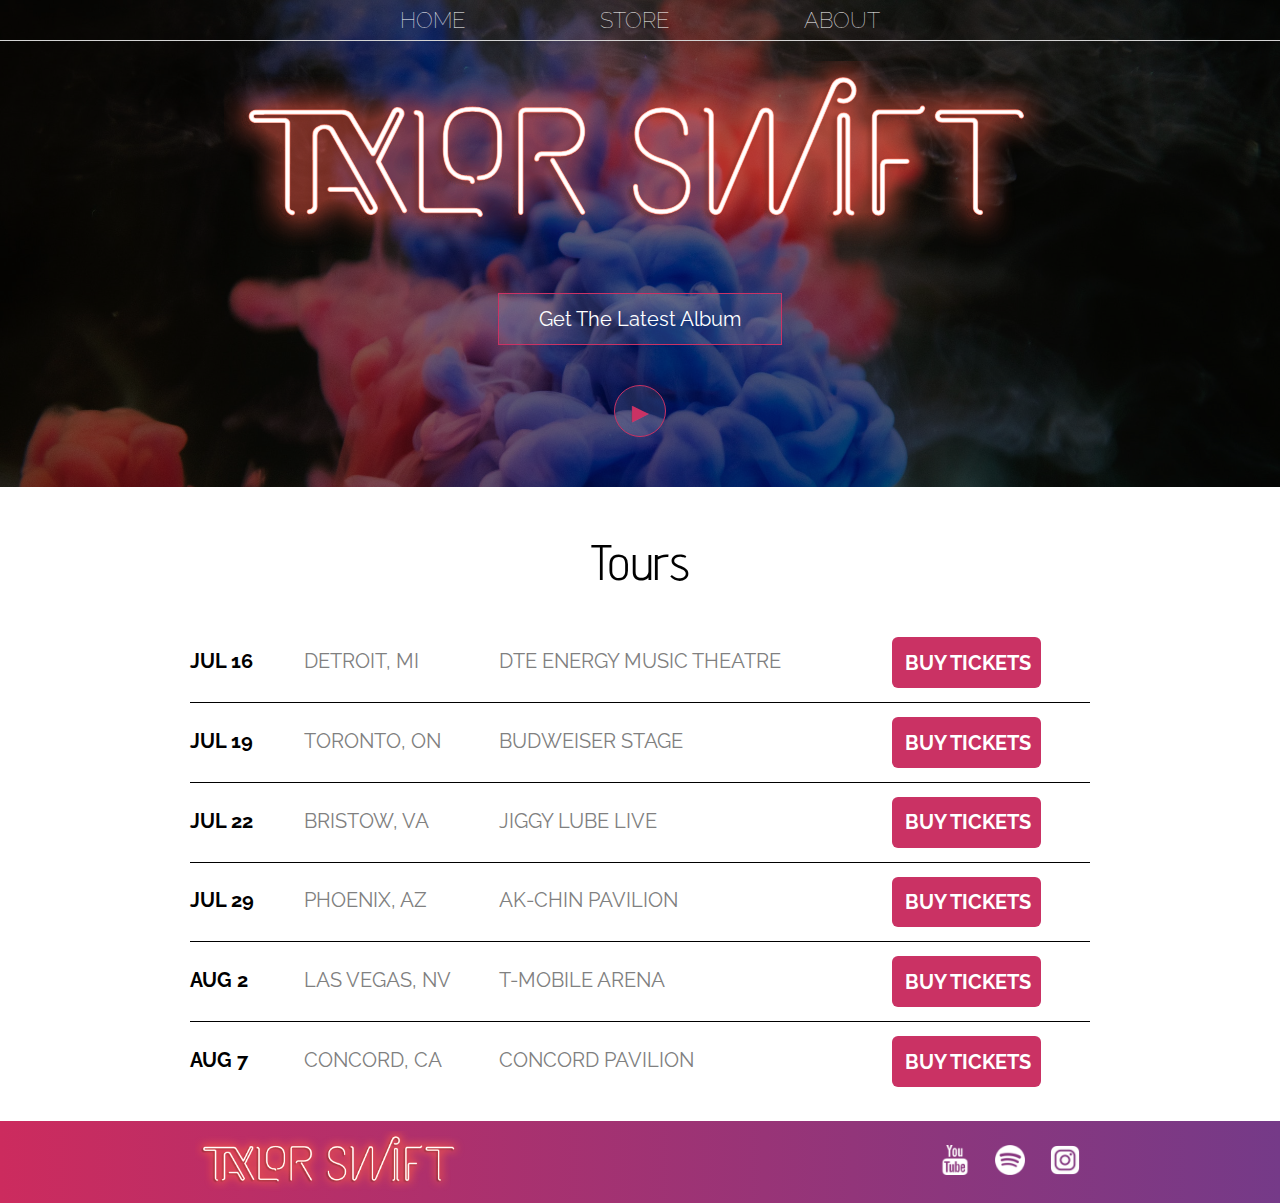
<file: index.html>
<!DOCTYPE html>
<html lang="en">
	<head>
		<meta charset="utf-8" />
		<meta http-equiv="X-UA-Compatible" content="IE=edge" />
		<title>Taylor Swift</title>
		<meta name="description" content="You'll read this when you find this result in google search" />
		<meta name="viewport" content="width=device-width, initial-scale=1" />
		<link rel="stylesheet" href="reset.css" />
		<link rel="stylesheet" href="styles.css" />
	</head>

	<body>
		<header class="main-header">
			<nav class="nav main-nav">
				<ul>
					<li><a href="index.html">HOME</a></li>
					<li><a href="store.html">STORE</a></li>
					<li><a href="about.html">ABOUT</a></li>
				</ul>
			</nav>

			<!-- <h1 class="band-name band-name-large">Taylor Swift</h1> -->
			<div class="band-logo"><img src="res/images/ts_logo.png"></img></div>

			<div class="container">
				<button class="btn btn-header" type="button">Get The Latest Album</button>
			</div>

			<button class="btn btn-header btn-play" type="button">&#9658;</button>
		</header>

		<section class="container content-section">
			<h2 class="section-header">Tours</h2>
			<div>
				<div class="tour-row">
					<strong class="tour-item tour-date">JUL 16</strong>
					<!-- NOTE: &nbsp;&nbsp;&nbsp;&nbsp; No longer needed as we now use CSS to style-->
					<span class="tour-item tour-city">DETROIT, MI</span>
					<span class="tour-item tour-arena">DTE ENERGY MUSIC THEATRE</span>
					<button class="tour-item tour-btn btn btn-primary" type="button">BUY TICKETS</button>
				</div>
				<div class="tour-row">
					<strong class="tour-item tour-date">JUL 19</strong>

					<span class="tour-item tour-city">TORONTO, ON</span>

					<span class="tour-item tour-arena">BUDWEISER STAGE</span>

					<button class="tour-item tour-btn btn btn-primary" type="button">BUY TICKETS</button>
				</div>
				<div class="tour-row">
					<strong class="tour-item tour-date">JUL 22</strong>

					<span class="tour-item tour-city">BRISTOW, VA</span>

					<span class="tour-item tour-arena">JIGGY LUBE LIVE</span>

					<button class="tour-item tour-btn btn btn-primary" type="button">BUY TICKETS</button>
				</div>
				<div class="tour-row">
					<strong class="tour-item tour-date">JUL 29</strong>

					<span class="tour-item tour-city">PHOENIX, AZ</span>

					<span class="tour-item tour-arena">AK-CHIN PAVILION</span>

					<button class="tour-item tour-btn btn btn-primary" type="button">BUY TICKETS</button>
				</div>
				<div class="tour-row">
					<strong class="tour-item tour-date">AUG 2</strong>

					<span class="tour-item tour-city">LAS VEGAS, NV</span>

					<span class="tour-item tour-arena">T-MOBILE ARENA</span>

					<button class="tour-item tour-btn btn btn-primary" type="button">BUY TICKETS</button>
				</div>
				<div class="tour-row">
					<strong class="tour-item tour-date">AUG 7</strong>

					<span class="tour-item tour-city">CONCORD, CA</span>

					<span class="tour-item tour-arena">CONCORD PAVILION</span>

					<button class="tour-item tour-btn btn btn-primary" type="button">BUY TICKETS</button>
				</div>
			</div>
		</section>

		<footer class="main-footer">
			<div class="container main-footer-container">
				<!-- <h3 class="band-name">Taylor Swift</h3> -->
				<img class="band-logo" src="res/images/ts_logo.png"></img>
				<ul class="nav footer-nav">
					<li>
						<a href="https://www.youtube.com/channel/UCqECaJ8Gagnn7YCbPEzWH6g" target="_blank">
							<img src="res/images/youtube-icon.png" width="50">
						</a>
					</li>
					<li>
						<a href="https://open.spotify.com/artist/06HL4z0CvFAxyc27GXpf02" target="_blank">
							<img src="res/images/spotify-icon.png" width="50">
						</a>
					</li>
					<li>
						<a href="https://www.instagram.com/taylorswift/?hl=en" target="_blank">
							<img src="res/images/instagram-icon.png" width="50">
						</a>
					</li>
				</ul>
			</div>
		</footer>

		<script src="" async defer></script>
	</body>
</html>
</file>
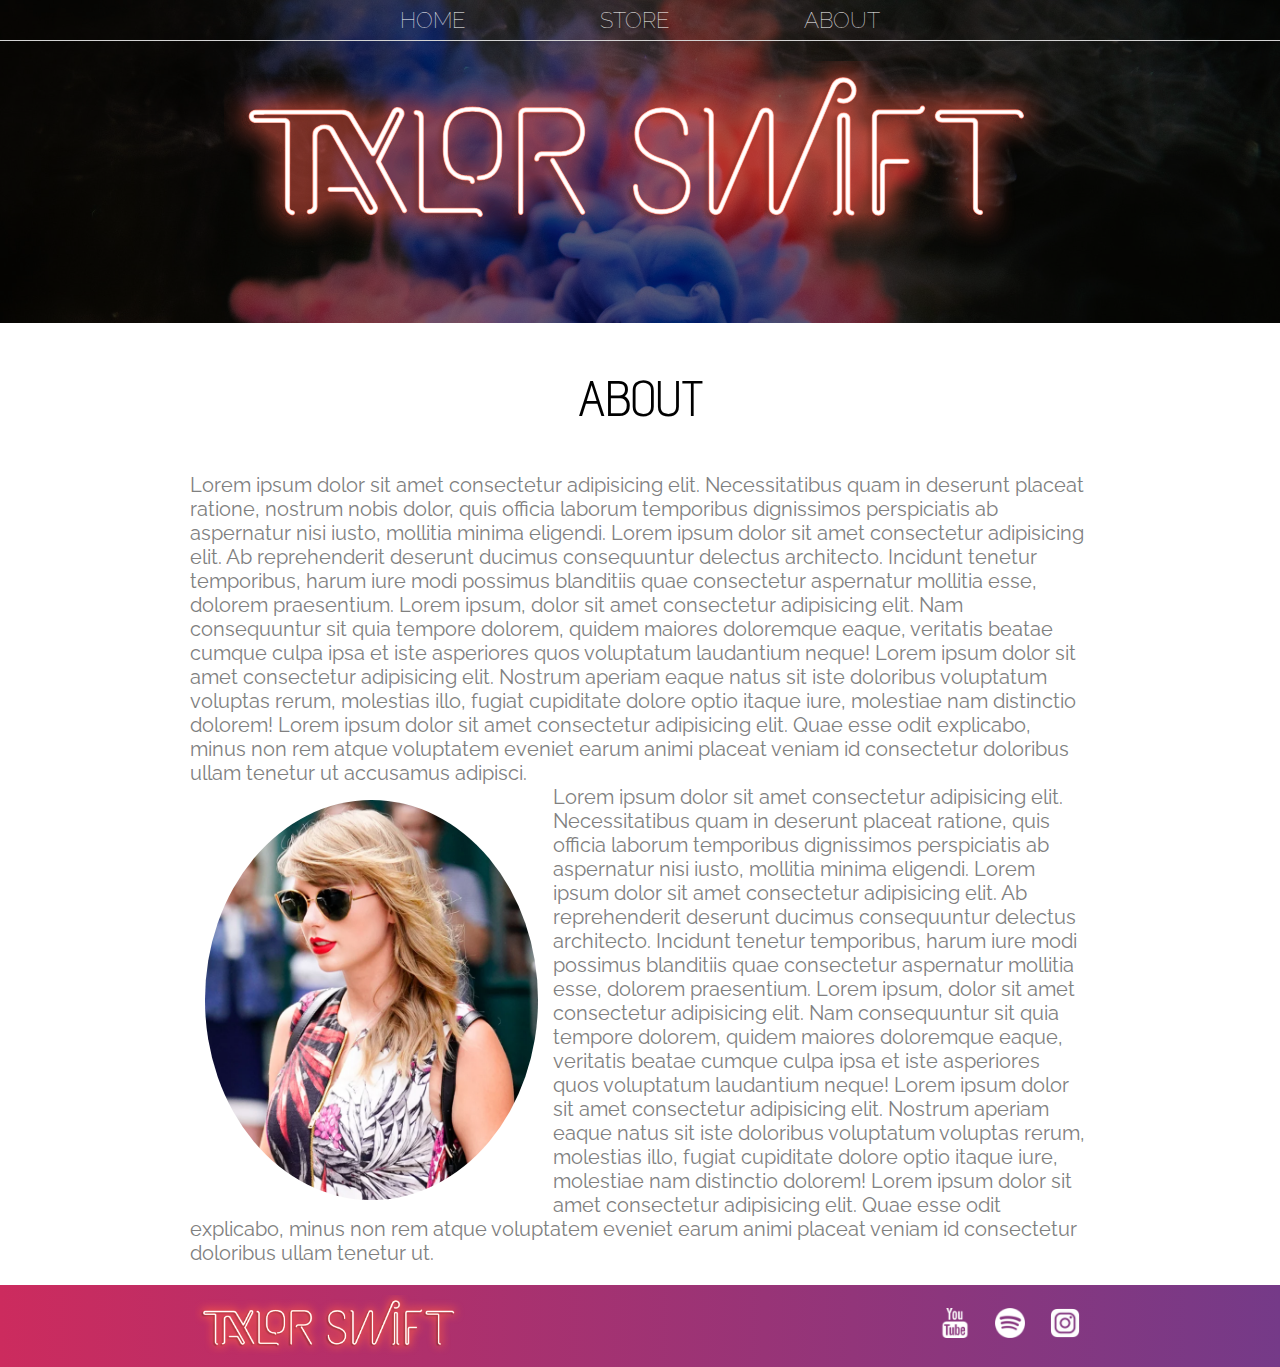
<file: about.html>
<!DOCTYPE html>
<html lang="en">
	<head>
		<meta charset="utf-8" />
		<meta http-equiv="X-UA-Compatible" content="IE=edge" />
		<title>Taylor Swift | About</title>
		<meta name="description" content="You'll read this when you find this result in google search" />
		<meta name="viewport" content="width=device-width, initial-scale=1" />
		<link rel="stylesheet" href="reset.css" />
		<link rel="stylesheet" href="styles.css" />
	</head>

	<body>
		<header class="main-header">
			<nav class="nav main-nav">
				<ul>
					<li><a href="index.html">HOME</a></li>
					<li><a href="store.html">STORE</a></li>
					<li><a href="about.html">ABOUT</a></li>
				</ul>
			</nav>

			<!-- <h1 class="band-name band-name-large">Taylor Swift</h1> -->
			<div class="band-logo"><img src="res/images/ts_logo.png"></img></div>
		</header>
		<section class="content-section container">
			<h2 class="section-header">ABOUT</h2>
			<p>Lorem ipsum dolor sit amet consectetur adipisicing elit. Necessitatibus quam in deserunt placeat ratione, nostrum nobis dolor, 
				quis officia laborum temporibus dignissimos perspiciatis ab aspernatur nisi iusto, mollitia minima eligendi. Lorem ipsum dolor 
				sit amet consectetur adipisicing elit. Ab reprehenderit deserunt ducimus consequuntur delectus architecto. Incidunt tenetur 
				temporibus, harum iure modi possimus blanditiis quae consectetur aspernatur mollitia esse, dolorem praesentium. Lorem ipsum, 
				dolor sit amet consectetur adipisicing elit. Nam consequuntur sit quia tempore dolorem, quidem maiores doloremque eaque, 
				veritatis beatae cumque culpa ipsa et iste asperiores quos voluptatum laudantium neque! Lorem ipsum dolor sit amet consectetur 
				adipisicing elit. Nostrum aperiam eaque natus sit iste doloribus voluptatum voluptas rerum, molestias illo, fugiat cupiditate 
				dolore optio itaque iure, molestiae nam distinctio dolorem! Lorem ipsum dolor sit amet consectetur adipisicing elit. Quae esse 
				odit explicabo, minus non rem atque voluptatem eveniet earum animi placeat veniam id consectetur doloribus ullam tenetur ut 
				accusamus adipisci.
			</p>
			 
			<img class="about-band-image" src="res/images/taylor-swift-revealed-the-name-2171055.webp" alt="Taylor Swift">
			
			<p>
				Lorem ipsum dolor sit amet consectetur adipisicing elit. Necessitatibus quam in deserunt placeat ratione, 
				quis officia laborum temporibus dignissimos perspiciatis ab aspernatur nisi iusto, mollitia minima eligendi. Lorem ipsum dolor 
				sit amet consectetur adipisicing elit. Ab reprehenderit deserunt ducimus consequuntur delectus architecto. Incidunt tenetur 
				temporibus, harum iure modi possimus blanditiis quae consectetur aspernatur mollitia esse, dolorem praesentium. Lorem ipsum, 
				dolor sit amet consectetur adipisicing elit. Nam consequuntur sit quia tempore dolorem, quidem maiores doloremque eaque, 
				veritatis beatae cumque culpa ipsa et iste asperiores quos voluptatum laudantium neque! Lorem ipsum dolor sit amet consectetur 
				adipisicing elit. Nostrum aperiam eaque natus sit iste doloribus voluptatum voluptas rerum, molestias illo, fugiat cupiditate 
				dolore optio itaque iure, molestiae nam distinctio dolorem! Lorem ipsum dolor sit amet consectetur adipisicing elit. Quae esse 
				odit explicabo, minus non rem atque voluptatem eveniet earum animi placeat veniam id consectetur doloribus ullam tenetur ut.			
			</p>
		</section>

		<footer class="main-footer">
			<div class="container main-footer-container">
				<!-- <h3 class="band-name">Taylor Swift</h3> -->
				<img class="band-logo" src="res/images/ts_logo.png"></img>
				<ul class="nav footer-nav">
					<li>
						<a href="https://www.youtube.com/channel/UCqECaJ8Gagnn7YCbPEzWH6g" target="_blank">
							<img src="res/images/youtube-icon.png" width="50">
						</a>
					</li>
					<li>
						<a href="https://open.spotify.com/artist/06HL4z0CvFAxyc27GXpf02" target="_blank">
							<img src="res/images/spotify-icon.png" width="50">
						</a>
					</li>
					<li>
						<a href="https://www.instagram.com/taylorswift/?hl=en" target="_blank">
							<img src="res/images/instagram-icon.png" width="50">
						</a>
					</li>
				</ul>
			</div>
		</footer>

		<script src="" async defer></script>
	</body>
</html>
</file>
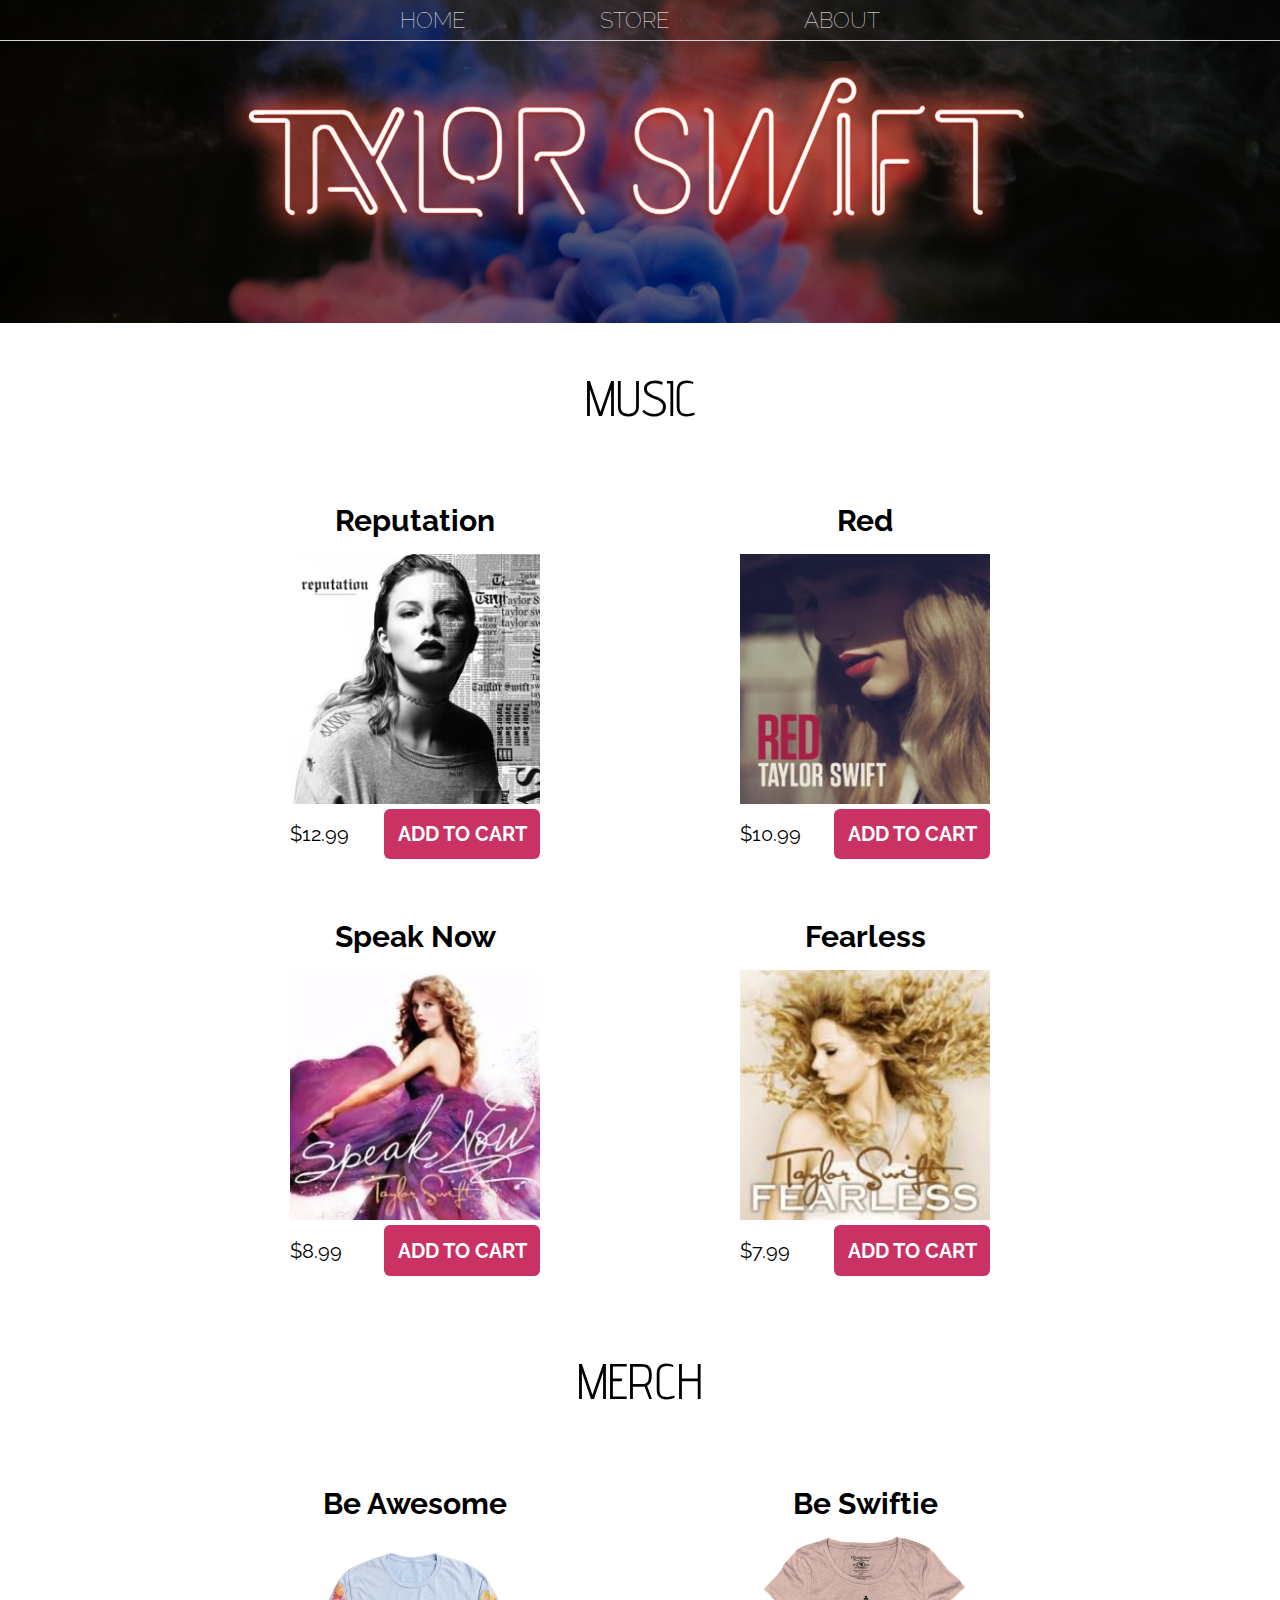
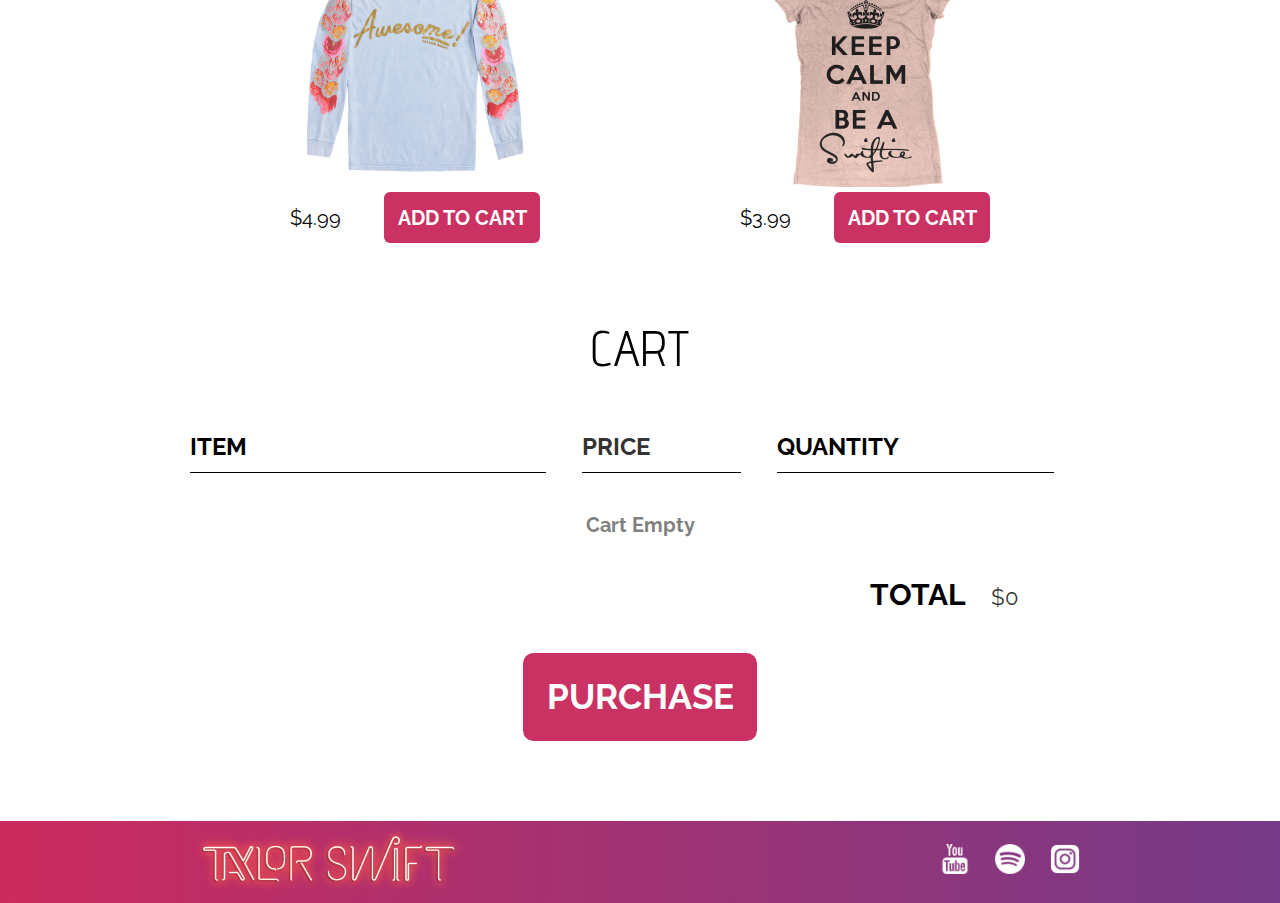
<file: store.html>
<!DOCTYPE html>
<html lang="en">
	<head>
		<meta charset="utf-8" />
		<meta http-equiv="X-UA-Compatible" content="IE=edge" />
		<title>Taylor Swift | Store</title>
		<meta name="description" content="You'll read this when you find this result in google search" />
		<meta name="viewport" content="width=device-width, initial-scale=1" />
		<link rel="stylesheet" href="reset.css" />
		<link rel="stylesheet" href="styles.css" />
	</head>

	<body>
		<header class="main-header">
			<nav class="nav main-nav">
				<ul>
					<li><a href="index.html">HOME</a></li>
					<li><a href="store.html">STORE</a></li>
					<li><a href="about.html">ABOUT</a></li>
				</ul>
			</nav>

			<!-- <h1 class="band-name band-name-large">Taylor Swift</h1> -->
			<div class="band-logo"><img src="res/images/ts_logo.png"></img></div>
		</header>




		<section class="container">
			<h2 class="section-header">MUSIC</h2>

			<div class="cardview">
				<div class="card">
					<span class="card-title">Reputation</span>
					<img class="card-image" src="res/images/reputation.jpg" width="200">

					<div class="card-details">
						<span class="card-details-price">$12.99</span>
						<button class="btn btn-primary card-details-btn" type="button">ADD TO CART</button>
					</div>
				</div>




				<div class="card">
					<span class="card-title">Red</span>
					<img class="card-image" src="res/images/red.jpg" width="200">

					<div class="card-details">
						<span class="card-details-price">$10.99</span>
						<button class="btn btn-primary card-details-btn" type="button">ADD TO CART</button>
					</div>
				</div>




				<div class="card">
					<span class="card-title">Speak Now</span>
					<img class="card-image" src="res/images/speaknow.jpg" width="200">

					<div class="card-details">
						<span class="card-details-price">$8.99</span>
						<button class="btn btn-primary card-details-btn" type="button">ADD TO CART</button>
					</div>
				</div>




				<div class="card">
					<span class="card-title">Fearless</span>
					<img class="card-image" src="res/images/fearless.png" width="200">

					<div class="card-details">
						<span class="card-details-price">$7.99</span>
						<button class="btn btn-primary card-details-btn" type="button">ADD TO CART</button>
					</div>
				</div>




			</div>

		</section>




		<section class="container">
			<h2 class="section-header">MERCH</h2>

			<div class="cardview">
				<div class="card">
					<span class="card-title">Be Awesome</span>
					<img class="card-image" src="res/images/merch1.png" width="200">

					<div class="card-details">
						<span class="card-details-price">$4.99</span>
						<button class="btn btn-primary card-details-btn" type="button">ADD TO CART</button>
					</div>
				</div>


				<div class="card">
					<span class="card-title">Be Swiftie</span>
					<img class="card-image" src="res/images/merch2.png" width="200">

					<div class="card-details">
						<span class="card-details-price">$3.99</span>
						<button class="btn btn-primary card-details-btn" type="button">ADD TO CART</button>
					</div>
				</div>



			</div>

		</section>




		<section class="container">
			<h2 class="section-header">CART</h2>
<!-- ============================================================================================== -->
			<div class="cart">

				<div class="cart-row">
					<span class="cart-item cart-header cart-column">ITEM</span>
					<span class="cart-price cart-header cart-column">PRICE</span>
					<span class="cart-quantity cart-header cart-column">QUANTITY</span>
				</div>
<!-- |||||||||||||||||||||||||||||||||||||||||||||||||||||||||||||||||||||||||||||||||||||||||||||| -->
				<p class="cart-empty">Cart Empty</p>

			</div>
<!-- ============================================================================================== -->

			<div class="cart-total">
				<strong class="cart-total-title">TOTAL</strong>
				<span class="cart-total-price">$0</span>
			</div>
			<button class="btn btn-primary btn-purchase" role="button">PURCHASE</button>

		</section>


		<footer class="main-footer">
			<div class="container main-footer-container">
				<!-- <h3 class="band-name">Taylor Swift</h3> -->
				<img class="band-logo" src="res/images/ts_logo.png"></img>
				<ul class="nav footer-nav">
					<li>
						<a href="https://www.youtube.com/channel/UCqECaJ8Gagnn7YCbPEzWH6g" target="_blank">
							<img src="res/images/youtube-icon.png" width="50">
						</a>
					</li>
					<li>
						<a href="https://open.spotify.com/artist/06HL4z0CvFAxyc27GXpf02" target="_blank">
							<img src="res/images/spotify-icon.png" width="50">
						</a>
					</li>
					<li>
						<a href="https://www.instagram.com/taylorswift/?hl=en" target="_blank">
							<img src="res/images/instagram-icon.png" width="50">
						</a>
					</li>
				</ul>
			</div>
		</footer>

		<script src="store.js" async></script>
	</body>
</html>
</file>
<file: styles.css>
/* This is used to import font directly from a source like google fonts */
@import url("https://fonts.googleapis.com/css?family=Raleway:300,400");
@import url("https://fonts.googleapis.com/css?family=Advent+Pro&display=swap");

/* This is used to import font from local file system, usually from files like .woff */
@font-face {
	font-family: "Booter - Zero Zero";
	src: url("res/fonts/Booter - Zero Zero.woff") format("woff"),
		url("res/fonts/Booter - Zero Zero.woff2") format("woff2");
	font-weight: normal;
	font-style: normal;
}

* {
	box-sizing: border-box;
	font-family: Raleway;
	color: grey;
}

/* ==================================------====================================== */
/* ==================================HEADER====================================== */
/* ==================================------====================================== */

.main-header {
	background-image: url("res/images/Header Background.jpg");
	background-size: cover;
	background-color: rgba(0, 0, 0, 0.5);
	background-blend-mode: multiply;

	padding-bottom: 50px;
}

.nav li {
	display: inline;
}
.nav a {
	display: inline-block;
	padding: 0.3em 5%;
	color: white;
	text-decoration: none;
}
.nav.main-nav a:hover {
	background-color: rgba(255, 255, 255, 0.4);
}

.main-nav {
	text-align: center;
	font-size: 1.1em;
	font-weight: lighter;
	border-bottom: 1px solid lightgray;
}

.band-name {
	text-align: center;
	margin: 0;
	font-size: 4em;
	font-family: "Booter - Zero Zero";
	font-weight: normal;
	color: rgb(255, 205, 247);
}

.band-name-large {
	font-size: 7em;
}

.band-logo {
	margin: 20px;
	display: flex;
	align-items: center;
	justify-content: center;
}

.band-logo img {
	max-width: 100%;
	max-height: 100%;
}

/* ==================================------====================================== */
/* ==================================Section===================================== */
/* ==================================------====================================== */

.content-section {
	margin: 1em;
}

.container {
	max-width: 900px;
	margin: 0 auto;
	padding: 0 1.5em;
}

.section-header {
	font-family: Advent Pro;
	font-weight: normal;
	font-size: 2.5em;
	color: black;
	text-align: center;

	margin: 0.9em 0;
}

.about-band-image {
	float: left;
	height: 400px;
	margin: 15px;
	border-radius: 50%;
}

/* ==================================------====================================== */
/* ==================================Footer====================================== */
/* ==================================------====================================== */

.main-footer {
	background: #cc2b5e; /* fallback for old browsers */
	background: -webkit-linear-gradient(
		to right,
		#cc2b5e,
		#753a88
	); /* Chrome 10-25, Safari 5.1-6 */
	background: linear-gradient(
		to right,
		#cc2b5e,
		#753a88
	); /* W3C, IE 10+/ Edge, Firefox 16+, Chrome 26+, Opera 12+, Safari 7+ */

	color: white;
	padding: 0.25em 0;
	margin-top: 20px;
}

.main-footer .band-logo {
	margin: 5px;
	padding: 0;

	max-width: 30%;
	max-height: 30%;
}

.main-footer-container {
	display: flex;
	align-items: center;
}

.main-footer-container ul {
	flex-grow: 1;
	text-align: end;
}

.footer-nav a {
	padding: 0 0;
}
.footer-nav li {
	padding: 0 0.5em;
}
.footer-nav img {
	width: 30px;
	height: 30px;
}

/* ==================================------====================================== */
/* ==================================Buttons===================================== */
/* ==================================------====================================== */

.btn {
	text-align: center;
	vertical-align: middle;
	padding: 0.67em;
	cursor: pointer;
}

.btn-header {
	display: block;
	margin: 2em auto;
	/* margin: 0.5em 15% 2em 15%; */
	color: white;
	border: 1.5px solid rgb(202, 50, 100);
	background-color: rgba(255, 255, 255, 0.1);
	border-radius: 0px;
	font-weight: normal;
	padding-left: 2em;
	padding-right: 2em;
	/* margin: 0; */
}
.btn-header:hover {
	background-color: rgba(255, 255, 255, 0.3);
}

.btn-play {
	display: block;
	margin: 0 auto;
	color: rgb(202, 50, 100);
	font-size: 1.4em;
	border-radius: 50%;
	padding: 10px;
	width: 30px;
	height: 30px;
}

.tour-btn {
	max-width: 19%;
}

.btn-primary {
	color: white;
	background-color: rgb(202, 50, 100);
	border: none;
	border-radius: 0.3em;
	font-weight: bold;
}

.btn-primary:hover {
	background-color: rgb(168, 46, 87);
}

/* ==================================------====================================== */
/* ==================================Tours======================================= */
/* ==================================------====================================== */

.tour-row {
	border-bottom: 1px solid black;
	padding-bottom: 0.7em;
	margin-bottom: 0.7em;
}

.tour-row:last-child {
	border-bottom: none;
}

.tour-item {
	display: inline-block;
	padding-right: 0.5em;
}

.tour-date {
	color: black;
	font-weight: bolder;
	width: 11%;
}

.tour-city {
	width: 20%;
}

.tour-arena {
	width: 42%;
}

/* ==================================------====================================== */
/* ==================================Store======================================= */
/* ==================================------====================================== */

.card {
	margin: 30px;
}

.card-title {
	display: block; /* Convert the inline <span> into block element */
	width: 100%;
	text-align: center;
	font-weight: bold;
	font-size: 1.5em;
	color: black;
	margin-bottom: 15px;
}

.card-image {
	width: 250px;
}

.card-details {
	display: flex; /* Allows us to center elements along a horizontal axis */
	align-items: center;
}

.card-details-price {
	flex-grow: 1; /* This makes it so the element takes up all the space it can in it's line */
	color: black;
}

.cardview {
	/* This is where the MAGIC HAPPENS! */
	display: flex;
	flex-wrap: wrap;
	justify-content: space-around;
}

.cart-header {
	font-weight: bold;
	font-size: 1.2em;
	color: black;
}

.cart-column {
	display: flex;
	align-items: center;
	border-bottom: 1px solid black;
	margin-top: 10px;
	margin-right: 1.5em;
	padding-bottom: 10px;
}
/* ------------------| */
.cart-row {
	display: flex;
}

.cart-item {
	width: 45%;
}

.cart-quantity {
	width: 35%;
}

.cart-price {
	width: 20%;
	font-size: 1.2em;
	color: #333;
}
/* ------------------| */

.cart-item img {
	width: 75px;
	height: auto;
	border-radius: 10px;
}
.cart-item span {
	color: #333;
	margin-left: 0.5em;
}

.cart-quantity input {
	height: 45px;
	width: 50px;

	border-radius: 5px;
	border: 2px solid rgb(202, 50, 100);

	margin-right: 10px;

	background-color: rgb(240, 240, 240);
	color: #333;
	text-align: center;
	font-size: 1.2em;
}

.cart-row:last-child {
	/* Adds a border underline at the last cart-row element */
	border-bottom: 1px solid black;
}

.cart-row:last-child .cart-column {
	/* Selects all the elements with cart-column class in the last cart-row element */
	border: none;
}

.cart-total {
	text-align: end;
	margin-top: 10px;
	margin-right: 8%;
}

.cart-total-title {
	font-weight: bold;
	font-size: 1.5em;
	color: black;
	margin-right: 20px;
}

.cart-total-price {
	color: #333;
	font-size: 1.1em;
}

.cart-empty {
	text-align: center;
	margin: 40px;
	font-weight: bold;
}

/* ADDITIONAL BUTTONS */

.btn-danger {
	color: white;
	background-color: rgb(255, 77, 77);
	border: none;
	border-radius: 0.3em;
	font-weight: bold;
}

.btn-danger:hover {
	background-color: rgb(218, 47, 47);
}

.btn-purchase {
	display: block;
	margin: 40px auto 80px auto;
	font-size: 1.75em;
}
</file>
